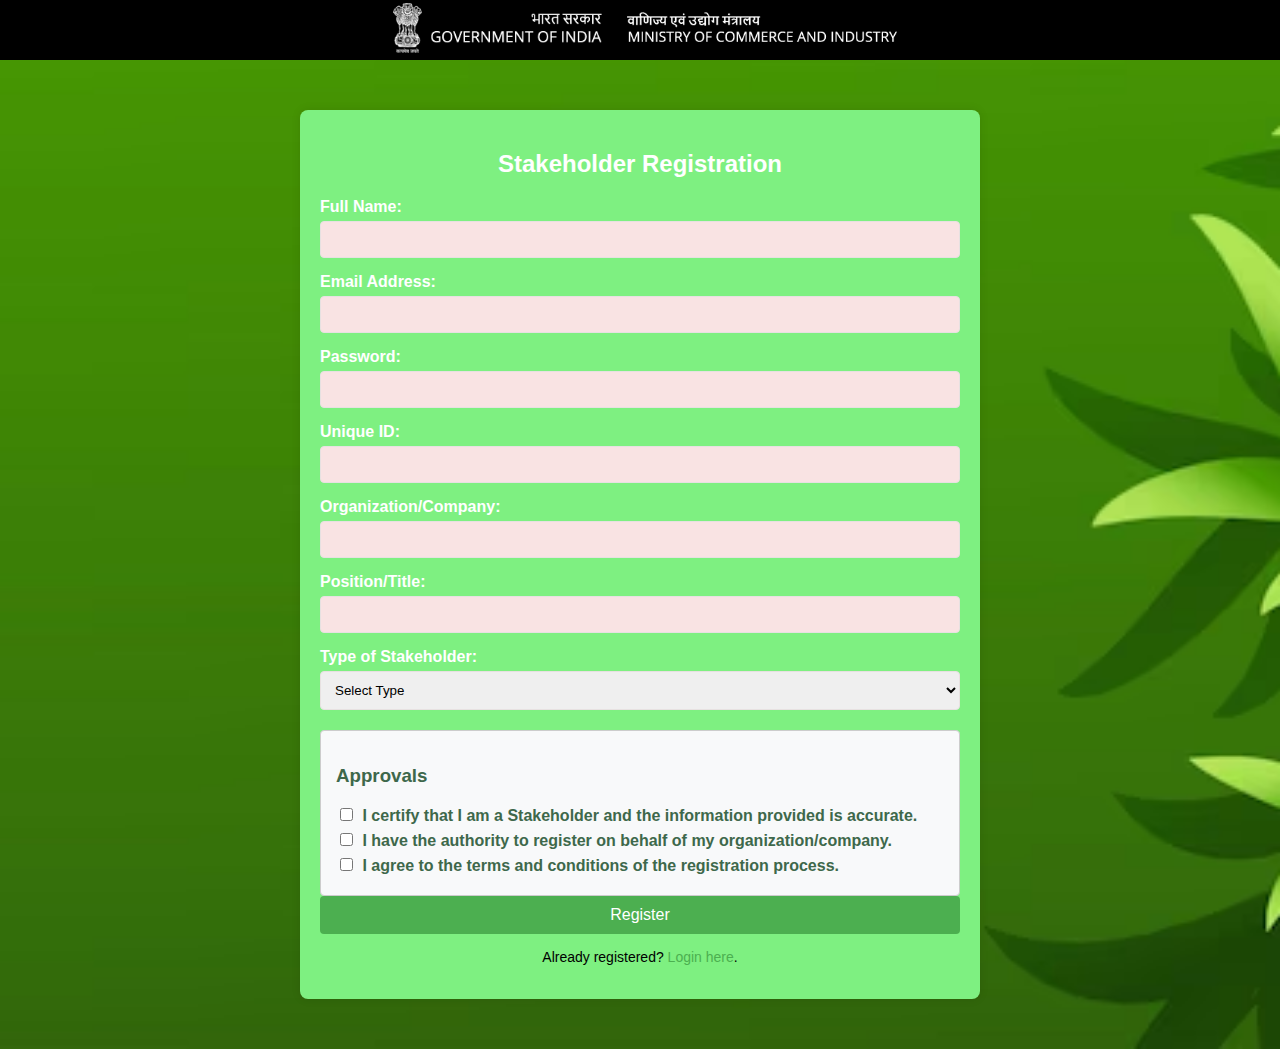
<file: registration/stakehold.html>
<!DOCTYPE html>
<html lang="en">

<head>
  <meta charset="UTF-8">
  <meta name="viewport" content="width=device-width, initial-scale=1.0">
  <title>Government Official Registration</title>
  <link rel="stylesheet" href="/css/registration.css">
 
</head>

<body>

  <header>
    <div class="emblem">
      <img class="emblem-image" src="/photo/emblem.png">
      <img class="emblem2-image" src="/photo/emblem2.png">
    </div>
  </header>

  <div class="container">
    <h2>Stakeholder Registration</h2>
    <form action="submit_registration.php" method="POST">
      <!-- Basic Information -->
      <div class="form-group">
        <label for="name">Full Name:</label>
        <input type="text" id="name" name="name" required>
      </div>

      <div class="form-group">
        <label for="email">Email Address:</label>
        <input type="email" id="email" name="email" required>
      </div>

      <div class="form-group">
        <label for="password">Password:</label>
        <input type="password" id="password" name="password" required>
      </div>

      <div class="form-group">
        <label for="unique_id">Unique ID:</label>
        <input type="text" id="unique_id" name="unique_id" required>
      </div>

      <div class="form-group">
        <label for="organization">Organization/Company:</label>
        <input type="text" id="organization" name="organization" required>
      </div>

      <div class="form-group">
        <label for="position">Position/Title:</label>
        <input type="text" id="position" name="position" required>
      </div>

      <div class="form-group">
        <label for="stakeholder_type">Type of Stakeholder:</label>
        <select id="stakeholder_type" name="stakeholder_type" required>
          <option value="">Select Type</option>
          <option value="investor">Investor</option>
          <option value="supplier">Supplier</option>
          <option value="partner">Partner</option>
          <option value="advisor">Advisor</option>
          <option value="other">Other</option>
        </select>
      </div>

      <!-- Approval Section -->
      <div class="approval-section">
        <h3>Approvals</h3>
        <label>
          <input type="checkbox" name="approval_identity" required>
          I certify that I am a Stakeholder and the information provided is accurate.
        </label><br>

        <label>
          <input type="checkbox" name="approval_authority" required>
          I have the authority to register on behalf of my organization/company.
        </label><br>

        <label>
          <input type="checkbox" name="approval_terms" required>
          I agree to the terms and conditions of the registration process.
        </label>
      </div>

      <div class="form-group">
        <button type="submit">Register</button>
      </div>
    </form>

    <!-- Already Registered Section -->
    <div class="already-registered">
      <p>Already registered? <a href="login.html">Login here</a>.</p>
    </div>
  </div>

</body>

</html>
</file>
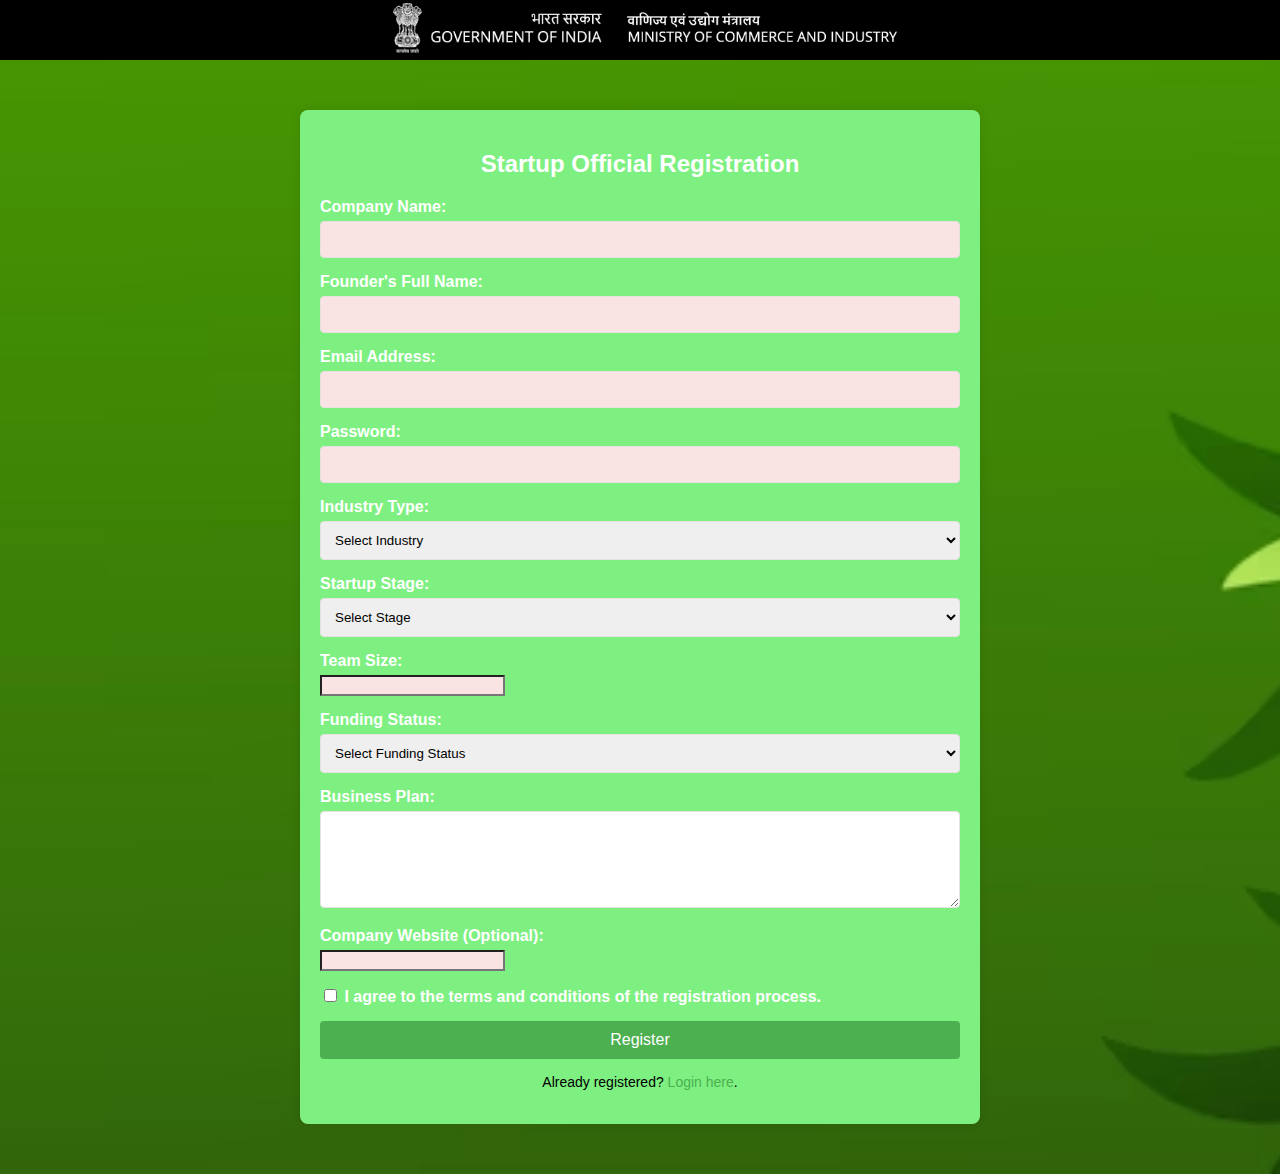
<file: registration/startup.html>
<!DOCTYPE html>
<html lang="en">

<head>
  <meta charset="UTF-8">
  <meta name="viewport" content="width=device-width, initial-scale=1.0">
  <title>Government Official Registration</title>
  <link rel="stylesheet" href="/css/registration.css">
  
</head>

<body>

  <header>
    <div class="emblem">
      <img class="emblem-image" src="/photo/emblem.png">
      <img class="emblem2-image" src="/photo/emblem2.png">
    </div>
  </header>

  <div class="container">
    <h2>Startup Official Registration</h2>
    <form action="submit_registration.php" method="POST">
      <!-- Basic Information -->
      <div class="form-group">
        <label for="company_name">Company Name:</label>
        <input type="text" id="company_name" name="company_name" required>
      </div>

      <div class="form-group">
        <label for="founder_name">Founder's Full Name:</label>
        <input type="text" id="founder_name" name="founder_name" required>
      </div>

      <div class="form-group">
        <label for="email">Email Address:</label>
        <input type="email" id="email" name="email" required>
      </div>

      <div class="form-group">
        <label for="password">Password:</label>
        <input type="password" id="password" name="password" required>
      </div>

      <div class="form-group">
        <label for="industry_type">Industry Type:</label>
        <select id="industry_type" name="industry_type" required>
          <option value="">Select Industry</option>
          <option value="herbal">Herbal</option>
          <option value="homeopathy">Homeopathy</option>
          <option value="other">Other</option>
        </select>
      </div>

      <div class="form-group">
        <label for="startup_stage">Startup Stage:</label>
        <select id="startup_stage" name="startup_stage" required>
          <option value="">Select Stage</option>
          <option value="idea">Idea Stage</option>
          <option value="seed">Seed Stage</option>
          <option value="growth">Growth Stage</option>
        </select>
      </div>

      <div class="form-group">
        <label for="team_size">Team Size:</label>
        <input type="number" id="team_size" name="team_size" required>
      </div>

      <div class="form-group">
        <label for="funding_status">Funding Status:</label>
        <select id="funding_status" name="funding_status" required>
          <option value="">Select Funding Status</option>
          <option value="self_funded">Self-funded</option>
          <option value="seed_funded">Seed Funded</option>
          <option value="vc_funded">VC Funded</option>
        </select>
      </div>

      <div class="form-group">
        <label for="business_plan">Business Plan:</label>
        <textarea id="business_plan" name="business_plan" rows="5" required></textarea>
      </div>

      <div class="form-group">
        <label for="website">Company Website (Optional):</label>
        <input type="url" id="website" name="website">
      </div>

      <div class="form-group">
        <label for="approval_terms">
          <input type="checkbox" id="approval_terms" name="approval_terms" required>
          I agree to the terms and conditions of the registration process.
        </label>
      </div>

      <div class="form-group">
        <button type="submit">Register</button>
      </div>

      <!-- Already Registered Section -->
      <div class="already-registered">
        <p>Already registered? <a href="login.html">Login here</a>.</p>
      </div>

</body>

</html>
</file>
<file: css/registration.css>
body {
  font-family: Arial, sans-serif;
  margin: 0;
  padding: 0;
  background-image: url("background.jpeg");
  background-size: cover;
  background-repeat: no-repeat;
}

header {
  display: flex;
  justify-content: space-evenly;
  align-items: center;
  height: 60px;
  background-color: black;
  z-index: 100;
}

.emblem {
  margin-left: 10px;
}

.emblem-image {
  height: 50px;
  color: white;
}

.emblem2-image {
  height: 30px;
  color: white;
  margin-left: 20px;
  margin-bottom: 11px;
}


.container {
  width: 50%;
  margin: 50px auto;
  padding: 20px;
  background-color: #7ef081;
  box-shadow: 0px 0px 10px 0px rgba(0, 0, 0, 0.1);
  border-radius: 8px;
}

h2 {
  text-align: center;
  color: white;
}

.form-group {
  margin-bottom: 15px;
  color: white;
}

label {
  font-weight: bold;
  display: block;
  margin-bottom: 5px;
}

input[type="text"],
input[type="email"],
input[type="password"],
textarea,
select {
  width: 100%;
  padding: 10px;
  border: 1px solid #e7e1e1;
  border-radius: 4px;
  box-sizing: border-box;
}

textarea {
  resize: vertical;
}

button {
  width: 100%;
  padding: 10px;
  background-color: #4CAF50;
  color: white;
  border: none;
  border-radius: 4px;
  cursor: pointer;
  font-size: 16px;
}

button:hover {
  background-color: #45a049;
}

.approval-section {
  margin-top: 20px;
  padding: 15px;
  background-color: #f8f9fa;
  color: #3e684b;
  border: 1px solid #ccc;
  border-radius: 4px;
}

.approval-section label {
  display: inline-block;
  margin-right: 10px;
}

.approval-section input[type="checkbox"] {
  margin-right: 5px;
}

input {
  background-color: rgb(249, 227, 227);
}

.already-registered {
  text-align: center;
  margin-top: 15px;
  font-size: 14px;
}

.already-registered a {
  color: #4CAF50;
  /* Match the button color */
  text-decoration: none;
}

.already-registered a:hover {
  text-decoration: underline;
}
</file>
